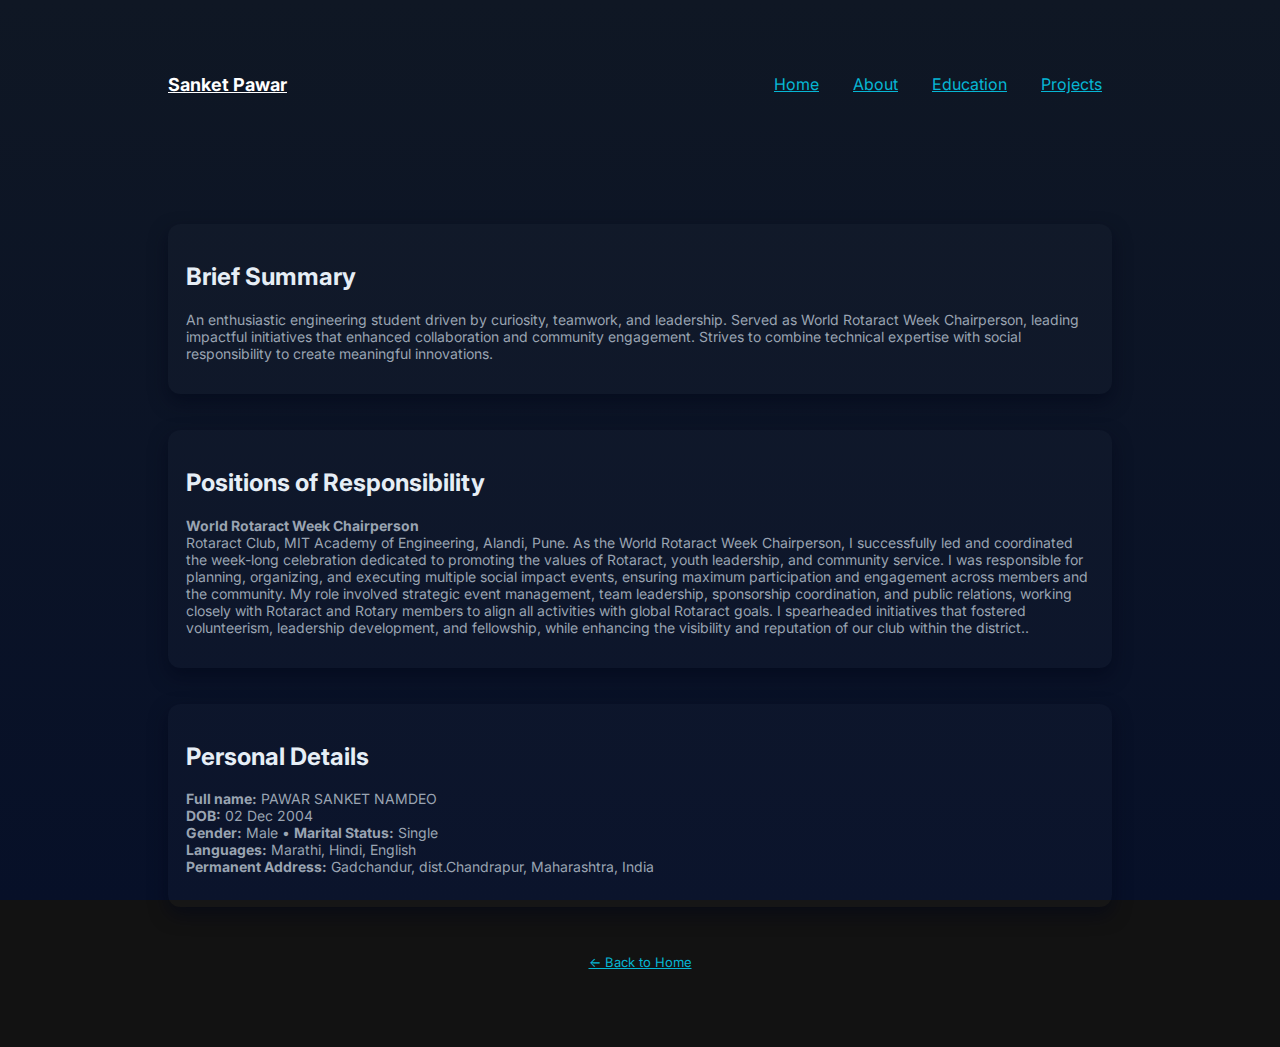
<file: about.html>
<!doctype html>
<html lang="en">
<head>
  <meta charset="utf-8" />
  <meta name="viewport" content="width=device-width,initial-scale=1" />
  <title>About — Sanket Pawar</title>
  <link href="https://fonts.googleapis.com/css2?family=Inter:wght@300;400;600;700;800&display=swap" rel="stylesheet">
  <link rel="stylesheet" href="styles.css">
</head>
<body>
  <header class="site-header">
    <div class="container header-inner">
      <a class="brand" href="index.html">Sanket Pawar</a>
      <button id="navToggle2" class="nav-toggle" aria-label="Toggle navigation">☰</button>
   <nav class="main-nav" id="mainNav">
     <a href="index.html">Home</a>
        <a href="about.html">About</a>
        <a href="Education.html">Education</a>
        <a href="projects.html">Projects</a>
    </nav>
    </div>
  </header>

  <main class="container">
    <section class="card">
      <h2>Brief Summary</h2>
      <p class="muted">An enthusiastic engineering student driven by curiosity, teamwork, and leadership. Served as World Rotaract Week Chairperson,
leading impactful initiatives that enhanced collaboration and community engagement. Strives to combine technical expertise with social
responsibility to create meaningful innovations.</p></section><br>

    <section class="card">
      <h2>Positions of Responsibility</h2>
      <p class="muted"><strong>World Rotaract Week Chairperson</strong><br>
       Rotaract Club, MIT Academy of Engineering, Alandi, Pune.
As the World Rotaract Week Chairperson, I successfully led and coordinated the week-long celebration dedicated to promoting the
values of Rotaract, youth leadership, and community service. I was responsible for planning, organizing, and executing multiple
social impact events, ensuring maximum participation and engagement across members and the community.
My role involved strategic event management, team leadership, sponsorship coordination, and public relations, working closely
with Rotaract and Rotary members to align all activities with global Rotaract goals. I spearheaded initiatives that fostered volunteerism,
leadership development, and fellowship, while enhancing the visibility and reputation of our club within the district..</p>
    </section><br>

    <section class="card">
      <h2>Personal Details</h2>
      <p class="muted">
        <strong>Full name:</strong> PAWAR SANKET NAMDEO<br>
        <strong>DOB:</strong> 02 Dec 2004<br>
        <strong>Gender:</strong> Male • <strong>Marital Status:</strong> Single<br>
        <strong>Languages:</strong> Marathi, Hindi, English<br>
        <strong>Permanent Address:</strong> Gadchandur, dist.Chandrapur, Maharashtra, India
      </p>
    </section>

    <footer class="site-footer">
      <p><a href="index.html">← Back to Home</a></p>
    </footer>
  </main>

  <script src="script.js"></script>
</body>
</html>
</file>
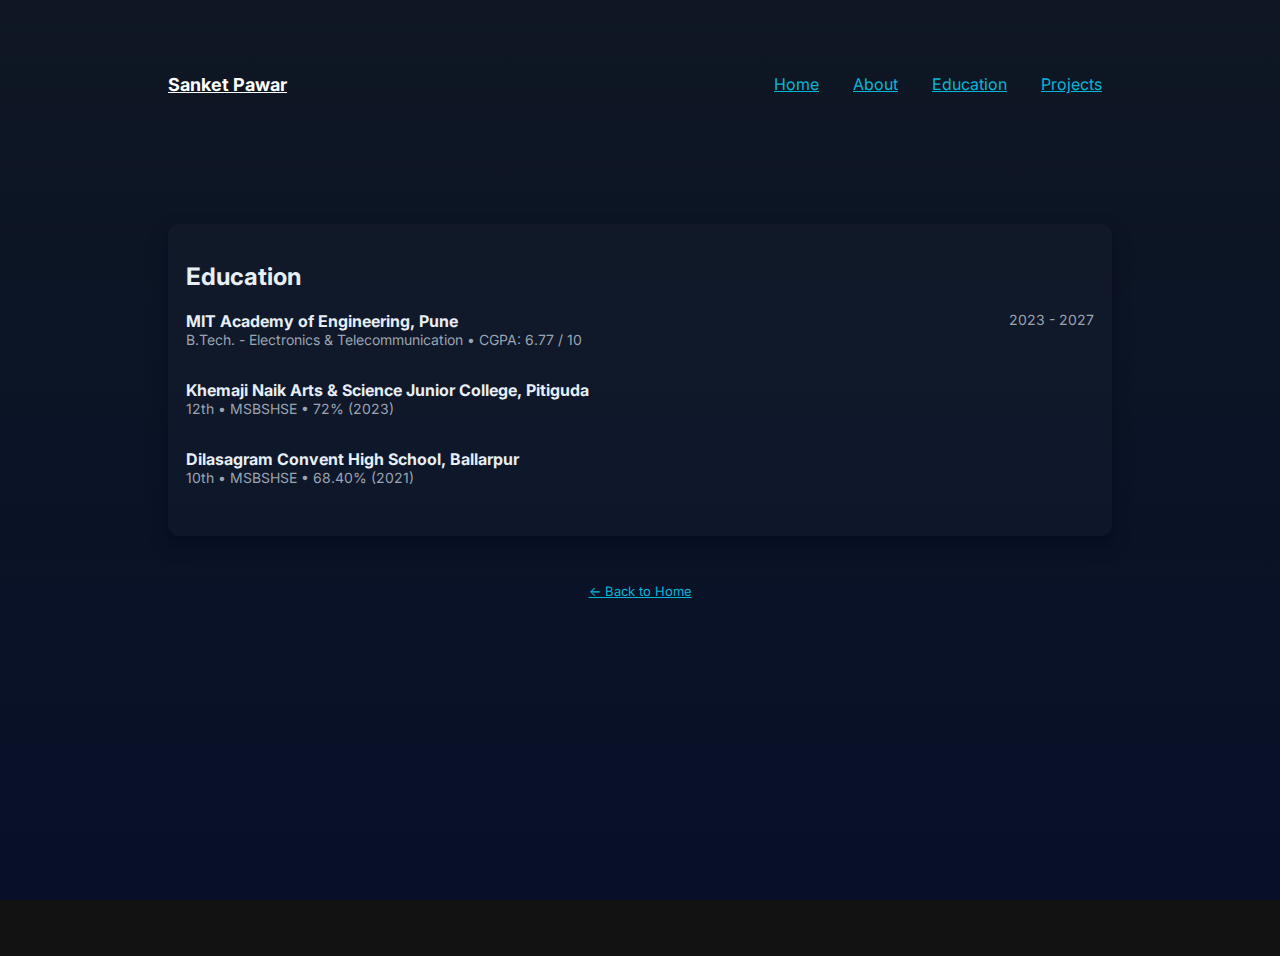
<file: Education.html>
<!doctype html>
<html lang="en">
<head>
  <meta charset="utf-8" />
  <meta name="viewport" content="width=device-width,initial-scale=1" />
  <title>Education — Sanket Pawar</title>
  <link href="https://fonts.googleapis.com/css2?family=Inter:wght@300;400;600;700;800&display=swap" rel="stylesheet">
  <link rel="stylesheet" href="styles.css">
</head>

<body>
  <header class="site-header">
    <div class="container header-inner">
      <a class="brand" href="index.html">Sanket Pawar</a>

      <button id="navToggle4" class="nav-toggle">☰</button>

      <nav class="main-nav" id="mainNav4">
        <a href="index.html">Home</a>
        <a href="about.html">About</a>
        <a href="education.html">Education</a>
        <a href="projects.html">Projects</a>
      </nav>
    </div>
  </header>

  <main class="container">

    <section class="card">
      <h2>Education</h2>

      <div class="edu-item">
        <strong>MIT Academy of Engineering, Pune</strong>
        <span class="muted float-right">2023 - 2027</span>
        <div class="muted">B.Tech. - Electronics & Telecommunication • CGPA: 6.77 / 10</div>
      </div><br>

      <div class="edu-item">
        <strong>Khemaji Naik Arts & Science Junior College, Pitiguda</strong>
        <div class="muted">12th • MSBSHSE • 72% (2023)</div>
      </div><br>

      <div class="edu-item">
        <strong>Dilasagram Convent High School, Ballarpur</strong>
        <div class="muted">10th • MSBSHSE • 68.40% (2021)</div>
      </div><br>
    </section>

    <footer class="site-footer">
      <p><a href="index.html">← Back to Home</a></p>
    </footer>

  </main>

  <script src="script.js"></script>
</body>
</html>
</file>
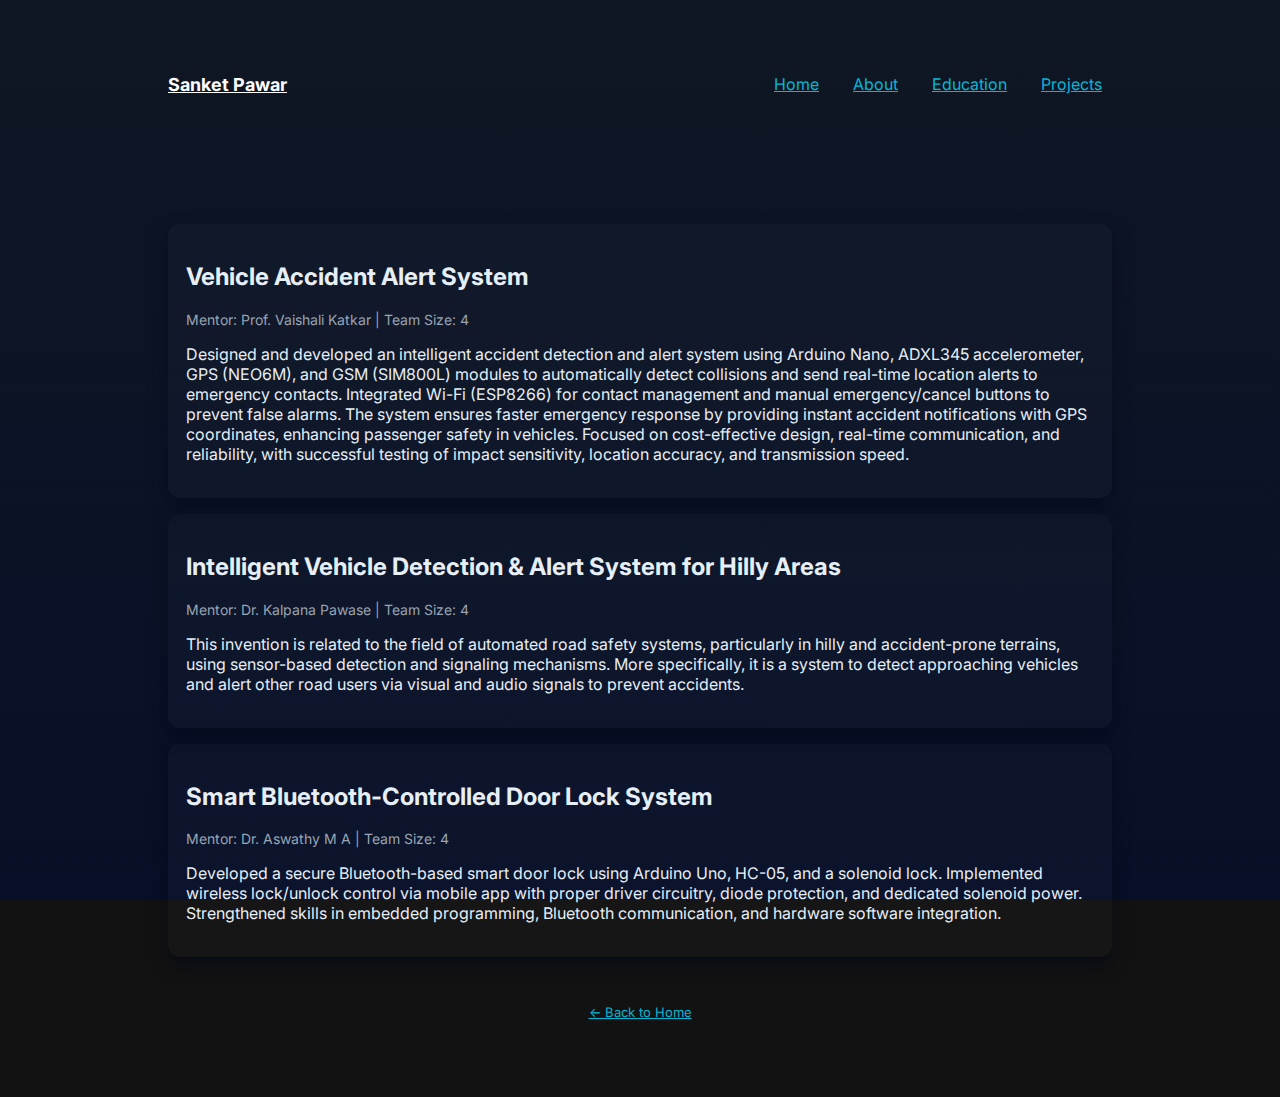
<file: projects.html>
<!doctype html>
<html lang="en">
<head>
  <meta charset="utf-8" />
  <meta name="viewport" content="width=device-width,initial-scale=1" />
  <title>Projects — Sanket Pawar</title>
  <link href="https://fonts.googleapis.com/css2?family=Inter:wght@300;400;600;700;800&display=swap" rel="stylesheet">
  <link rel="stylesheet" href="styles.css">
</head>
<body>
  <header class="site-header">
    <div class="container header-inner">
      <a class="brand" href="index.html">Sanket Pawar</a>
      <button id="navToggle3" class="nav-toggle" aria-label="Toggle navigation">☰</button>
      <nav class="main-nav" id="mainNav3">
        <a href="index.html">Home</a>
        <a href="about.html">About</a>
        <a href="Education.html">Education</a>
        <a href="projects.html">Projects</a>
      </nav>
    </div>
  </header>

  <main class="container">
    <section class="card">
      <h2>Vehicle Accident Alert System </h2>
      <p class="muted">Mentor: Prof. Vaishali Katkar | Team Size: 4</p>
      <p>Designed and developed an intelligent accident detection and alert system using Arduino Nano, ADXL345 accelerometer, GPS (NEO6M), and GSM
         (SIM800L) modules to automatically detect collisions and send real-time location alerts to emergency contacts.
         Integrated Wi-Fi (ESP8266) for contact management and manual emergency/cancel buttons to prevent false alarms. The system
         ensures faster emergency response by providing instant accident notifications with GPS coordinates, enhancing passenger safety in
         vehicles. Focused on cost-effective design, real-time communication, and reliability, with successful testing of impact sensitivity, location
         accuracy, and transmission speed.</p>
    </section>

    <section class="card">
      <h2>Intelligent Vehicle Detection & Alert System for Hilly Areas</h2>
      <p class="muted">Mentor: Dr. Kalpana Pawase | Team Size: 4</p>
      <p>This invention is related to the field of automated road safety systems, particularly in hilly
         and accident-prone terrains, using sensor-based detection and signaling mechanisms. More
         specifically, it is a system to detect approaching vehicles and alert other road users via visual
         and audio signals to prevent accidents.</p>
    </section>

    <section class="card">
    <h2>Smart Bluetooth-Controlled Door Lock System</h2>
    <p class="muted">Mentor: Dr. Aswathy M A | Team Size: 4</p>
    <p>Developed a secure Bluetooth-based smart door lock using Arduino Uno, HC-05,
       and a solenoid lock. Implemented wireless lock/unlock control via mobile app
       with proper driver circuitry, diode protection, and dedicated solenoid power.
       Strengthened skills in embedded programming, Bluetooth communication, and hardware
       software integration.</p>
</section>

    <footer class="site-footer">
      <p><a href="index.html">← Back to Home</a></p>
    </footer>
  </main>

  <script src="script.js"></script>
</body>
</html>
</file>
<file: styles.css>
:root{--bg:#0f1724;--panel:#0b1220;--muted:#9aa4b2;--accent:#06b6d4;--glass:rgba(255,255,255,0.03);--card-bg:rgba(255,255,255,0.02);--accent-2:#7c3aed;color-scheme:dark;}*{box-sizing:border-box}html,body{height:100%;margin:0;font-family:Inter,system-ui,-apple-system,Segoe UI,Roboto,'Helvetica Neue',Arial;color:#e6eef6;background:linear-gradient(180deg,var(--bg),#071028 120%);}a{color:var(--accent)}.container{max-width:1000px;margin:28px auto;padding:18px}.site-header{background:transparent;padding:10px 0}.header-inner{display:flex;align-items:center;justify-content:space-between;gap:12px}.brand{font-weight:700;font-size:18px;color:#fff}.main-nav{display:flex;gap:14px;align-items:center}.main-nav a{padding:8px 10px;border-radius:8px}.resume-btn{background:linear-gradient(90deg,var(--accent),var(--accent-2));color:#021018;padding:8px 10px;border-radius:999px;text-decoration:none;font-weight:600}.nav-toggle{display:none;background:transparent;border:1px solid rgba(255,255,255,0.04);padding:6px 10px;border-radius:8px;color:var(--muted)}.hero{display:grid;grid-template-columns:1fr 320px;gap:18px;align-items:start;padding:22px;background:var(--card-bg);border-radius:12px}.card{background:var(--card-bg);padding:18px;border-radius:12px;margin-bottom:16px}.small{padding:14px}.hero-left h1{margin:0 0 6px;font-size:28px}.accent{color:var(--accent)}.muted{color:var(--muted);font-size:14px}.cta-row{margin-top:12px;display:flex;gap:10px}.btn{display:inline-block;padding:8px 12px;border-radius:8px;background:linear-gradient(90deg,var(--accent),var(--accent-2));color:#021018;font-weight:600;text-decoration:none}.btn.ghost{background:transparent;border:1px solid rgba(255,255,255,0.05);color:var(--muted)}.meta-list{margin-top:12px;list-style:none;padding:0;color:var(--muted)}.tags{display:flex;flex-wrap:wrap;gap:8px;margin-top:8px}.tags span{background:rgba(255,255,255,0.03);padding:6px 10px;border-radius:999px;font-size:13px}.edu-item{margin-bottom:12px}.float-right{float:right;color:var(--muted)}.contact-card .btn{width:100%;text-align:center}.site-footer{margin-top:8px;text-align:center;color:var(--muted);font-size:13px}@media (max-width:880px){.hero{grid-template-columns:1fr;padding:14px}.main-nav{position:fixed;right:12px;top:56px;background:rgba(2,6,23,0.9);flex-direction:column;padding:10px;border-radius:10px;display:none}.nav-toggle{display:block}.main-nav.show{display:flex}.container{padding:12px;margin:8px}}
.profile-photo img {
  width: 100%;
  border-radius: 12px;
  margin-bottom: 15px;
  border: 2px solid rgba(255, 255, 255, 0.1);
  object-fit: cover;
}

html, body {
  height: 100%;
  margin: 0;
  background: linear-gradient(180deg, #0f1724 0%, #071028 100%);
  background-attachment: fixed;
  -webkit-font-smoothing: antialiased;
  -moz-osx-font-smoothing: grayscale;
}

.container {
  background: transparent;
  padding: 28px;
}

.card {
  background: rgba(255, 255, 255, 0.02);
  box-shadow: 0 8px 18px rgba(2, 6, 23, 0.5);
}

.site-footer {
  background: transparent;
  box-shadow: none;
  padding: 18px 0 36px;
}

main.container {
  min-height: calc(100vh - 140px);
}

.hero, .about-preview {
  margin-bottom: 18px;
}

.overlay, .page-mask, .bottom-overlay {
  display: none !important;
}
</file>
